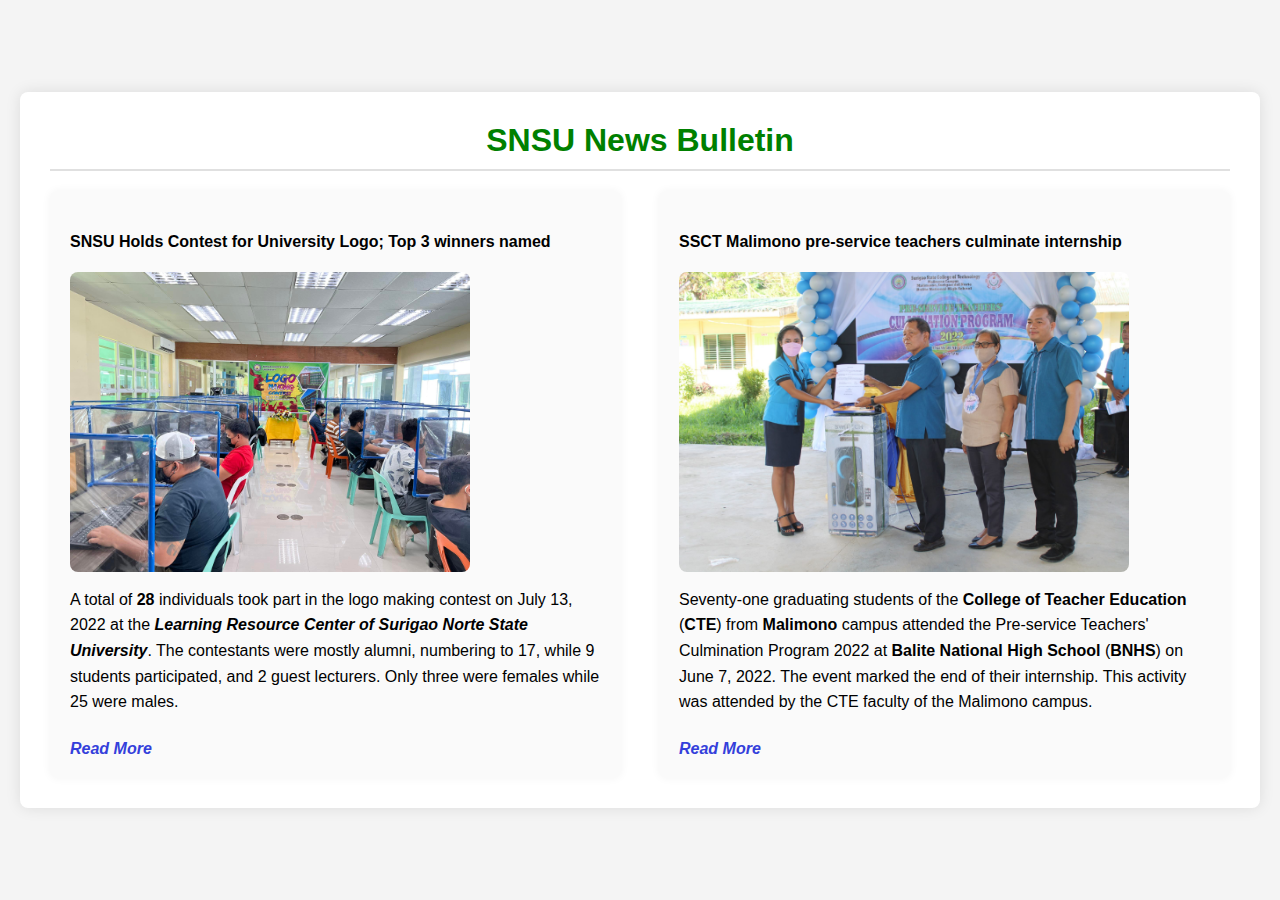
<file: activity1/index.html>
<!DOCTYPE html>
<html lang="en">
<head>
    <meta charset="UTF-8">
    <meta name="viewport" content="width=device-width, initial-scale=1.0">
    <title>Welcome - SNSU</title>
    <link rel="stylesheet" href="styles.css">
</head>
<body>
    <div class="container">
        <h1>SNSU News Bulletin</h1>
        <div class="gallery">
            <div class="gallery-item">
                <h4>SNSU Holds Contest for University Logo;
                    Top 3 winners named
                </h4>
                <img src="image1.jpeg" alt="Image 1">
                <p>A total of <b>28</b> individuals took part in the logo making contest on July 13, 2022
                    at the <b><i>Learning Resource Center of Surigao Norte State University</i></b>.
                    The contestants were mostly alumni, numbering to 17, while 9 students 
                    participated, and 2 guest lecturers. Only three were females while 25 were males.
                </p>
                <a href="#" class="read-more"><i>Read More</i></a>
            </div>
            <div class="gallery-item">
                <h4>SSCT Malimono pre-service teachers 
                    culminate internship
                </h4>
                <img src="image2.jpg" alt="Image 2">
                <p>Seventy-one graduating students of the <b>College of Teacher Education</b> (<b>CTE</b>) from 
                    <b>Malimono</b> campus attended the Pre-service Teachers' Culmination Program 2022
                    at <b>Balite National High School</b> (<b>BNHS</b>) on June 7, 2022. The event marked the
                    end of their internship. This activity was attended by the CTE faculty of the 
                    Malimono campus.
                </p>
                <a href="#" class="read-more"><i>Read More</i></a>
            </div>
        </div>
    </div>
</body>
</html>
</file>
<file: activity1/styles.css>
body, h1, h2, p, a {
    margin: 0;
    padding: 0;
    box-sizing: border-box;
}

body {
    font-family: Arial, sans-serif;
    background-color: #f4f4f4;
    display: flex;
    justify-content: center;
    align-items: center;
    min-height: 100vh;
    padding: 20px; 
}

.container {
    text-align: center;
    background-color: #fff;
    padding: 30px; 
    border-radius: 8px;
    box-shadow: 0 0 15px rgba(0, 0, 0, 0.1); 
    max-width: 1200px;
    margin: 0 auto; 
}

h1 {
    margin-bottom: 20px;
    color: green; 
    padding-bottom: 10px; 
    border-bottom: 2px solid #e0e0e0; 
}

.gallery {
    display: flex;
    justify-content: space-between;
    gap: 20px;
    flex-wrap: wrap; 
}

.gallery-item {
    flex: 1;
    max-width: 45%;
    text-align: left; 
    padding: 20px;
    background-color: #fafafa;
    border-radius: 8px; 
    box-shadow: 0 0 10px rgba(0, 0, 0, 0.05);
}

.gallery-item img {
    height: 300px; 
    border-radius: 8px;
    object-fit: cover; 
    display: block; 
    margin-bottom: 15px; 
}

.gallery-item h2 {
    margin-bottom: 15px;
    text-align: left; 
}

.gallery-item p {
    margin-bottom: 15px;
    line-height: 1.6; 
}

.read-more {
    text-decoration: none;
    color: #343fdb;
    font-weight: bold;
    text-align: left; 
    display: inline-block; 
    margin-top: 10px;
}

.read-more:hover {
    text-decoration: underline;
}
</file>
